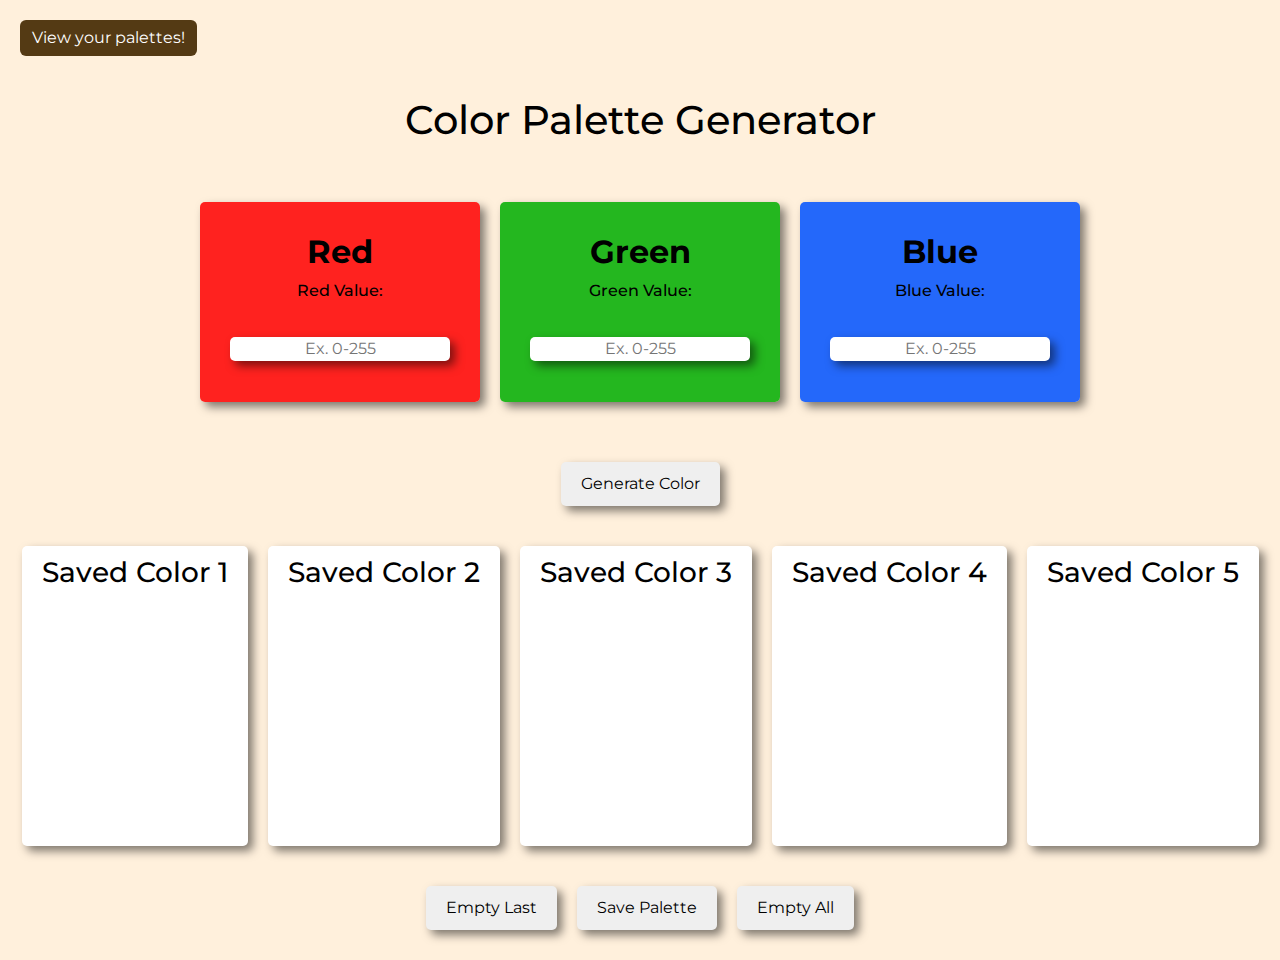
<file: index.html>
<!DOCTYPE html>
<html lang="en">

<head>
  <meta charset="UTF-8" />
  <meta name="viewport" content="width=device-width, initial-scale=1.0" />
  <link rel="preconnect" href="https://fonts.googleapis.com" />
  <link rel="preconnect" href="https://fonts.gstatic.com" crossorigin />
  <link href="https://fonts.googleapis.com/css2?family=Montserrat:ital,wght@0,100..900;1,100..900&display=swap" rel="stylesheet" />
  <link href="https://cdn.jsdelivr.net/npm/bootstrap@5.3.0/dist/css/bootstrap.min.css" rel="stylesheet">
  <link rel="stylesheet" href="./css/index.css" />
  <title>Color Palette Generator</title>
</head>

<body>
  <!-- Button to go back to panel.html -->
  <button type="button" class="btn btn-primary">
    <a id="saved-colors" href="panel.html" style="text-decoration: none; color: white;">View your palettes!</a>
  </button>

  <!-- Heading -->
  <header>
    <h1>Color Palette Generator</h1>
  </header>

  <main>
    <!-- Container for Color Input Boxes -->
    <section class="rgb-boxes">
      <div class="red-box">
        <h2>Red</h2>
        <label for="red-value">Red Value:</label><br />
        <input type="text" id="red-value" name="red-value" placeholder="Ex. 0-255" />
      </div>
      <div class="green-box">
        <h2>Green</h2>
        <label for="green-value">Green Value:</label><br />
        <input type="text" id="green-value" name="green-value" placeholder="Ex. 0-255" />
      </div>
      <div class="blue-box">
        <h2>Blue</h2>
        <label for="blue-value">Blue Value:</label><br />
        <input type="text" id="blue-value" name="blue-value" placeholder="Ex. 0-255" />
      </div>
    </section>

    <!-- Generate Color Button -->
    <section class="generate-color-container">
      <button id="generate-color">Generate Color</button>
    </section>

    <!-- Saved Colors -->
    <section class="saved-colors">
      <div class="color-1">
        <h3>Saved Color 1</h3>
      </div>
      <div class="color-2">
        <h3>Saved Color 2</h3>
      </div>
      <div class="color-3">
        <h3>Saved Color 3</h3>
      </div>
      <div class="color-4">
        <h3>Saved Color 4</h3>
      </div>
      <div class="color-5">
        <h3>Saved Color 5</h3>
      </div>
    </section>

    <!-- Empty Last / Save Palette / Empty All Buttons -->
    <section class="empty-save-palette-container">
      <button id="empty-last">Empty Last</button>
      <button id="save-palette">Save Palette</button>
      <button id="empty-all">Empty All</button>
    </section>
  </main>

  <!-- Bootstrap Modal -->
  <div class="modal fade" id="colorModal" tabindex="-1" aria-labelledby="colorModalLabel" aria-hidden="true">
    <div class="modal-dialog">
      <div class="modal-content">
        <div class="modal-header">
          <h5 class="modal-title" id="colorModalLabel">Saved Colors Full</h5>
          <button type="button" class="btn-close" data-bs-dismiss="modal" aria-label="Close"></button>
        </div>
        <div class="modal-body">
          All saved color boxes are filled. Please empty a box before adding a new color.
        </div>
        <div class="modal-footer">
          <button type="button" class="btn btn-secondary" data-bs-dismiss="modal">Close</button>
        </div>
      </div>
    </div>
  </div>

  <!-- Script for Bootstrap and JavaScript -->
  <script src="https://cdn.jsdelivr.net/npm/bootstrap@5.3.0/dist/js/bootstrap.bundle.min.js"></script>
  <script src="./js/index.js"></script>
</body>

</html>
</file>
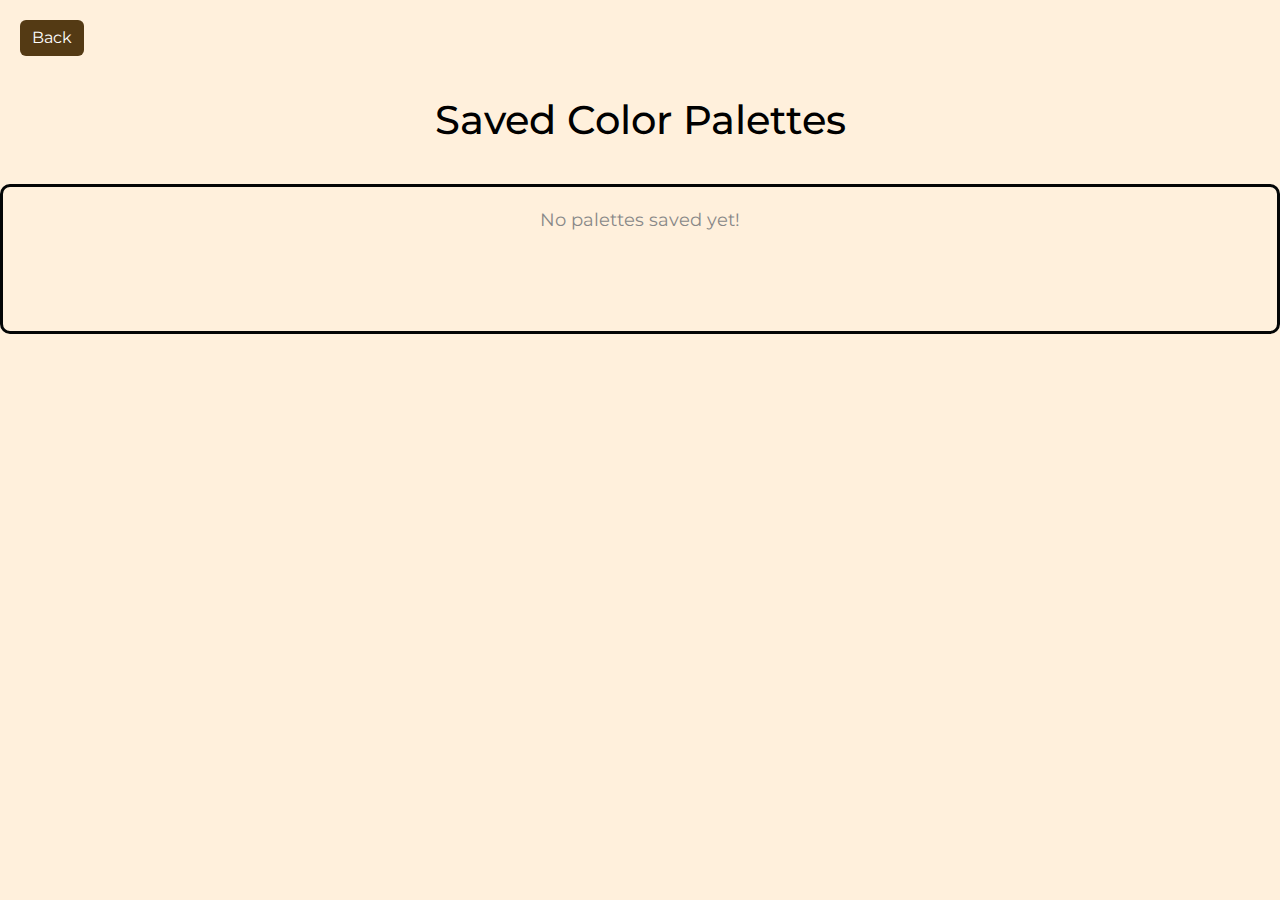
<file: panel.html>
<!DOCTYPE html>
<html lang="en">

<head>
  <meta charset="UTF-8" />
  <meta name="viewport" content="width=device-width, initial-scale=1.0" />
  <link href="https://cdn.jsdelivr.net/npm/bootstrap@5.3.3/dist/css/bootstrap.min.css" rel="stylesheet"
    integrity="sha384-QWTKZyjpPEjISv5WaRU9OFeRpok6YctnYmDr5pNlyT2bRjXh0JMhjY6hW+ALEwIH" crossorigin="anonymous" />
  <link rel="preconnect" href="https://fonts.googleapis.com" />
  <link rel="preconnect" href="https://fonts.gstatic.com" crossorigin />
  <link href="https://fonts.googleapis.com/css2?family=Montserrat:ital,wght@0,100..900;1,100..900&display=swap"
    rel="stylesheet" />
  <link rel="stylesheet" href="./css/panel.css" />
  <title>Saved Color Palettes</title>
</head>

<body>
  <!-- Button to go back to index.html -->
  <button type="button" class="btn btn-primary">
    <a id="back" href="index.html" style="text-decoration: none; color: white;">Back</a>
  </button>

  <!-- Heading -->
  <header>
    <h1>Saved Color Palettes</h1>
  </header>

  <!-- Saved Palettes -->
  <main>
    <div id="palettees-container">
      <div id="no-palettees">No palettes saved yet!</div>
    </div>
  </main>

  <script src="https://cdn.jsdelivr.net/npm/bootstrap@5.3.3/dist/js/bootstrap.bundle.min.js"
    integrity="sha384-YvpcrYf0tY3lHB60NNkmXc5s9fDVZLESaAA55NDzOxhy9GkcIdslK1eN7N6jIeHz"
    crossorigin="anonymous"></script>
  <script src="./js/panel.js"></script>
</body>

</html>
</file>
<file: css/index.css>
/* Universal Styles */
* {
  margin: 0;
  padding: 0;
  box-sizing: border-box;
  font-family: "Montserrat", serif;
}

body {
  background-color: var(--primary);
  color: black;
}

/* Root Styles */
:root {
  --primary: rgb(255, 240, 220);
  --secondary: rgb(240, 187, 120);
  --button: rgb(84, 58, 20);
}

/* Heading */
header {
  display: flex;
  align-items: center;
  justify-content: center;
  padding: 20px;
  background-color: var(--primary);
}

.btn-primary {
  background-color: var(--button);
  border: none;
  margin: 20px;
}

.btn-primary a {
  text-decoration: none;
  color: white;
}

/* Main */
.rgb-boxes {
  display: flex;
  align-items: center;
  justify-content: center;
  flex-wrap: wrap;
  text-align: center;
  padding: 20px;
}

.red-box, .green-box, .blue-box {
  border-radius: 5px;
  height: 200px;
  width: auto;
  border: none;
  box-shadow: 5px 5px 10px 0px rgba(0, 0, 0, 0.5);
  padding: 10px 20px;
  display: flex;
  flex-direction: column;
  align-items: center;
  justify-content: center;
  margin: 10px;
}

.red-box h2, .green-box h2, .blue-box h2 {
  font-weight: 700;
}

.red-box p, .green-box p, .blue-box p {
  font-weight: 500;
}

.red-box label, .green-box label, .blue-box label {
  font-weight: 500;
}

.red-box input, .green-box input, .blue-box input {
  border-radius: 5px;
  border: none;
  text-align: center;
  box-shadow: 5px 5px 10px 0px rgba(0, 0, 0, 0.5);
  margin: 10px;
}

/* Styles for Red Box */
.red-box {
  background-color: rgba(255, 0, 0, 0.858);
}

/* Styles for Green Box */
.green-box {
  background-color: rgba(0, 173, 0, 0.858);
}

/* Style for Blue Box */
.blue-box {
  background-color: rgba(0, 81, 255, 0.858);
}

/* Generate Color Button */
.generate-color-container {
  display: flex;
  align-items: center;
  justify-content: center;
  padding: 20px;
}

#generate-color {
  padding: 10px 20px;
  border-radius: 5px;
  border: none;
  margin: 10px;
  box-shadow: 5px 5px 10px 0px rgba(0, 0, 0, 0.5);
  transition: 0.3s;
}

#generate-color:hover {
  background-color: rgb(206, 206, 206);
}

/* Saved Colors */
.saved-colors {
  display: flex;
  align-items: center;
  justify-content: center;
  flex-wrap: wrap;
}

.color-1, .color-2, .color-3, .color-4, .color-5 {
  padding: 10px 20px;
  border-radius: 5px;
  border: none;
  margin: 10px;
  box-shadow: 5px 5px 10px 0px rgba(0, 0, 0, 0.5);
  align-items: right;
  background-color: white;
  height: 300px;
}

/* Empty Save Palette Container */
.empty-save-palette-container {
  display: flex;
  align-items: center;
  justify-content: center;
  padding: 20px;
}

#empty-last, #empty-all {
  padding: 10px 20px;
  border-radius: 5px;
  border: none;
  margin: 10px;
  box-shadow: 5px 5px 10px 0px rgba(0, 0, 0, 0.5);
  transition: 0.3s;
}

#save-palette {
  padding: 10px 20px;
  border-radius: 5px;
  border: none;
  margin: 10px;
  box-shadow: 5px 5px 10px 0px rgba(0, 0, 0, 0.5);
  transition: 0.3s;
}

#empty-last:hover, #save-palette:hover, #empty-all:hover {
  background-color: rgb(206, 206, 206);
}
</file>
<file: css/panel.css>
/* Universal Styles */
* {
  margin: 0;
  padding: 0;
  box-sizing: border-box;
  font-family: "Montserrat", serif;
}

body {
  background-color: var(--primary);
  color: black;
}

/* Root Styles */
:root {
  --primary: rgb(255, 240, 220);
  --secondary: rgb(240, 187, 120);
  --button: rgb(84, 58, 20);
}

/* Heading */
header {
  display: flex;
  align-items: center;
  justify-content: center;
  padding: 20px;
  background-color: var(--primary);
}

.btn-primary {
  background-color: var(--button);
  border: none;
  margin: 20px;
}

.btn-primary a {
  text-decoration: none;
  color: white;
}

/* Main */
h1 {
  text-align: center;
  margin-bottom: 20px;
  border-radius: 10px;
  background-color: var(--primary);
}

#palettees-container {
  flex-direction: row; /* Horizontal layout for palettes */
  display: flex;
  flex-wrap: wrap; /* Wrap palettes to new lines if needed */
  gap: 20px; /* Add spacing between palettes */
  justify-content: center; /* Center-align the palettes */
  padding: 20px; /* Extra padding */
  border: 3px solid #030505;
  border-radius: 10px;
  background-color: var(--primary);
  min-height: 150px; /* Ensure container has height even if empty */
}

.paletteSection {
  display: flex;
  flex-direction: column; /* Stack palette name and palettees */
  align-items: center; /* Center-align content */
  margin-bottom: 20px; /* Add spacing between palettes */
}

.paletteSection h2 {
  font-size: 1.5rem; /* Adjust font size */
  color: var(--button); /* Match button color */
  text-align: center; /* Center-align text */
  margin-bottom: 10px; /* Add spacing between name and palettees */
  text-transform: capitalize; /* Capitalize names */
  font-weight: bold; /* Make the name stand out */
}

.palette {
  width: 100px;
  height: 100px;
  display: flex;
  justify-content: center;
  align-items: center;
  border: 1px solid #cccccc00;
  border-radius: 8px;
  box-shadow: 0 2px 4px rgba(0, 0, 0, 0.1);
  background-color: white;
  transition: transform 0.2s, box-shadow 0.2s; /* Smooth animation for hover */
}

.palette:hover {
  transform: scale(1.05); /* Slightly enlarge on hover */
  box-shadow: 0 4px 8px rgba(0, 0, 0, 0.2); /* Add shadow effect */
}

.palette-color {
  width: 80px;
  height: 80px;
  border-radius: 4px;
}

#no-palettees {
  text-align: center;
  font-size: 18px;
  color: #888;
  display: none;
}
</file>
